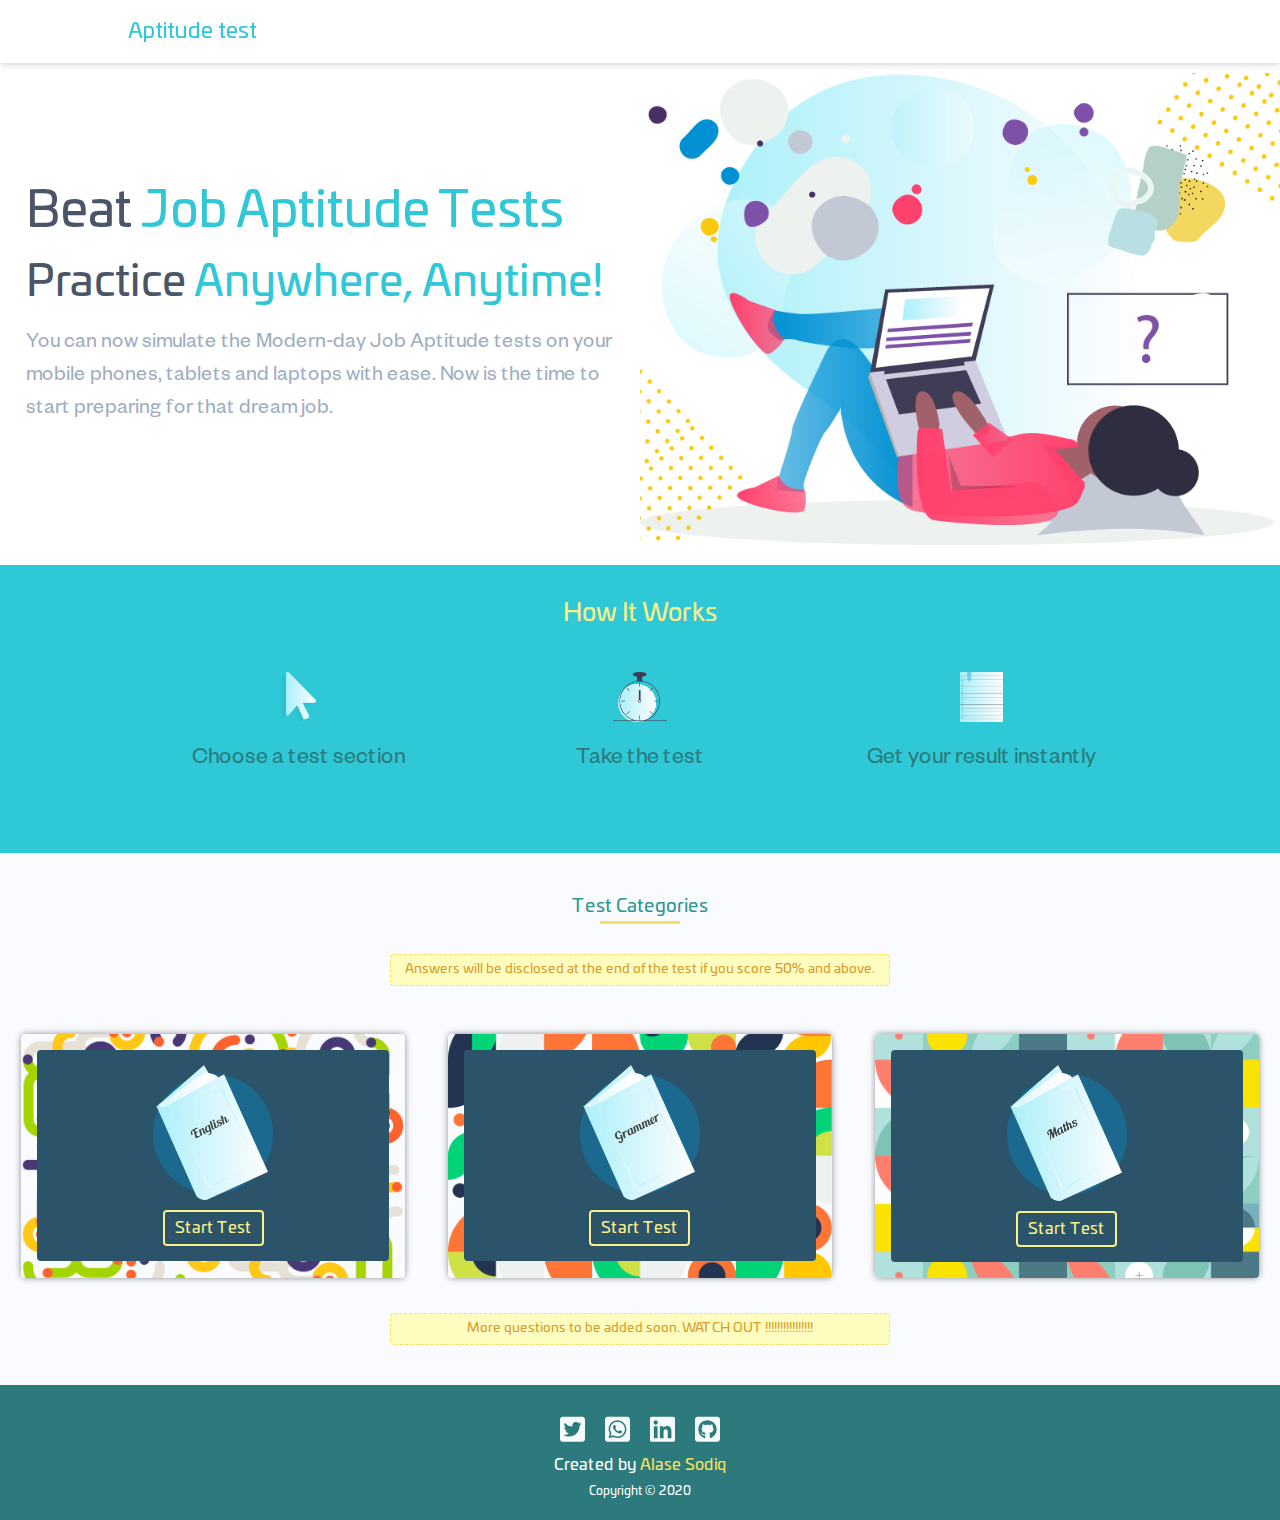
<file: index.html>
<!DOCTYPE html>
<html lang="en">
<head>
  <!-- Global site tag (gtag.js) - Google Analytics -->
  <script async src="https://www.googletagmanager.com/gtag/js?id=UA-166035897-3"></script>
  <script>
    window.dataLayer = window.dataLayer || [];
    function gtag(){dataLayer.push(arguments);}
    gtag('js', new Date());

    gtag('config', 'UA-166035897-3');
  </script>
  <meta charset="UTF-8">
  <meta name="viewport" content="width=device-width, initial-scale=1.0">
  <link rel="stylesheet" href="css/home.css">
  <title>Aptitude Test Simulator</title>
</head>
<body>
  <nav class="navigation">
    <div class="container">
      <a href="index.html" class="nath-link">
        <h1 class="nathairdiva">Aptitude test</h1>
      </a>
    </div>
  </nav>

  <main>
    <section class="hero-section">
      <div class="container">
        <div class="flex-cont">
          <div class="left">
            <h1 class="left-title">Beat <span class="lts">Job Aptitude Tests</span></h1>
            <h3 class="left-subtitle">Practice <span class="lts">Anywhere, Anytime!</span></h3>
            <p class="left-content">You can now simulate the Modern-day Job Aptitude tests on your mobile phones, tablets and laptops with ease. Now is the time to start preparing for that dream job. </p>
          </div>
          <div class="right">
            <img src="images/qui.png" alt="">
          </div>
        </div>
      </div>
    </section>
    <section class="howit">
      <h3 class="howit-title">How It Works</h3>
      <div class="flex-c">
        
        <div class="ind">
          <img src="images/curs.png" alt="">
          <h2 class="ind-title">Choose a test section</h2>
         
        </div>
        <div class="ind">
          <img src="images/time.png" alt="">
          <h2 class="ind-title">Take the test</h2>
          
        </div>
        <div class="ind">
          <img src="images/res.png" alt="">
          <h2 class="ind-title">Get your result instantly</h2>
          
        </div>
      </div>
    </section>
    <section class="howitt">
      <h3 class="test-cat">Test Categories</h3>
      <div class="line"></div>
      
      <div class="more">
        <h5 class="more-content">Answers will be disclosed at the end of the test if you score 50% and above.</h5>
      </div>
      </br>
      </br>
      <div class="flex-c">
        <div class="ind-wrap1">
          <div class="ind">
            <img src="images/eng.png" alt="">
            <!-- <h2 class="ind-title">English</h2> -->
            <a href="./english.html" class="ind-link">Start Test</a>
          </div>
          
        </div>
        <div class="ind-wrap2">
          
          <div class="ind">
            <img src="images/gram.png" alt="">
            <!-- <h2 class="ind-title">Grammer</h2> -->
            <a href="./grammer.html" class="ind-link">Start Test</a>
          </div>
        </div>
        <div class="ind-wrap3">

          <div class="ind">
            <img src="images/maths.png" alt="">
            <!-- <h2 class="ind-title">Mathematics</h2> -->
            <a href="./maths.html" class="ind-link">Start Test</a>
          </div>
        </div>
      </div>
      <div class="more">
        <h5 class="more-content">More questions to be added soon.  WATCH OUT !!!!!!!!!!!!!!!!</h5>
      </div>
    </section>
    <section class="footer">
      <div class="footer-socials">
        <ul class="footer-group">
          <a href="https://twitter.com/sodiqalase" class="list-link"><svg xmlns="http://www.w3.org/2000/svg" viewBox="0 0 448 512"><path fill="currentColor" d="M400 32H48C21.5 32 0 53.5 0 80v352c0 26.5 21.5 48 48 48h352c26.5 0 48-21.5 48-48V80c0-26.5-21.5-48-48-48zm-48.9 158.8c.2 2.8.2 5.7.2 8.5 0 86.7-66 186.6-186.6 186.6-37.2 0-71.7-10.8-100.7-29.4 5.3.6 10.4.8 15.8.8 30.7 0 58.9-10.4 81.4-28-28.8-.6-53-19.5-61.3-45.5 10.1 1.5 19.2 1.5 29.6-1.2-30-6.1-52.5-32.5-52.5-64.4v-.8c8.7 4.9 18.9 7.9 29.6 8.3a65.447 65.447 0 0 1-29.2-54.6c0-12.2 3.2-23.4 8.9-33.1 32.3 39.8 80.8 65.8 135.2 68.6-9.3-44.5 24-80.6 64-80.6 18.9 0 35.9 7.9 47.9 20.7 14.8-2.8 29-8.3 41.6-15.8-4.9 15.2-15.2 28-28.8 36.1 13.2-1.4 26-5.1 37.8-10.2-8.9 13.1-20.1 24.7-32.9 34z"/></svg></a>
          <a href="https://wa.me/2348136021545" class="list-link"><svg xmlns="http://www.w3.org/2000/svg" viewBox="0 0 448 512"><path fill="currentColor" d="M224 122.8c-72.7 0-131.8 59.1-131.9 131.8 0 24.9 7 49.2 20.2 70.1l3.1 5-13.3 48.6 49.9-13.1 4.8 2.9c20.2 12 43.4 18.4 67.1 18.4h.1c72.6 0 133.3-59.1 133.3-131.8 0-35.2-15.2-68.3-40.1-93.2-25-25-58-38.7-93.2-38.7zm77.5 188.4c-3.3 9.3-19.1 17.7-26.7 18.8-12.6 1.9-22.4.9-47.5-9.9-39.7-17.2-65.7-57.2-67.7-59.8-2-2.6-16.2-21.5-16.2-41s10.2-29.1 13.9-33.1c3.6-4 7.9-5 10.6-5 2.6 0 5.3 0 7.6.1 2.4.1 5.7-.9 8.9 6.8 3.3 7.9 11.2 27.4 12.2 29.4s1.7 4.3.3 6.9c-7.6 15.2-15.7 14.6-11.6 21.6 15.3 26.3 30.6 35.4 53.9 47.1 4 2 6.3 1.7 8.6-1 2.3-2.6 9.9-11.6 12.5-15.5 2.6-4 5.3-3.3 8.9-2 3.6 1.3 23.1 10.9 27.1 12.9s6.6 3 7.6 4.6c.9 1.9.9 9.9-2.4 19.1zM400 32H48C21.5 32 0 53.5 0 80v352c0 26.5 21.5 48 48 48h352c26.5 0 48-21.5 48-48V80c0-26.5-21.5-48-48-48zM223.9 413.2c-26.6 0-52.7-6.7-75.8-19.3L64 416l22.5-82.2c-13.9-24-21.2-51.3-21.2-79.3C65.4 167.1 136.5 96 223.9 96c42.4 0 82.2 16.5 112.2 46.5 29.9 30 47.9 69.8 47.9 112.2 0 87.4-72.7 158.5-160.1 158.5z"/></svg></a>          
          <a href="https://linkedin.com/in/sodiqalase" class="list-link"><svg xmlns="http://www.w3.org/2000/svg" viewBox="0 0 448 512"><path fill="currentColor" d="M416 32H31.9C14.3 32 0 46.5 0 64.3v383.4C0 465.5 14.3 480 31.9 480H416c17.6 0 32-14.5 32-32.3V64.3c0-17.8-14.4-32.3-32-32.3zM135.4 416H69V202.2h66.5V416zm-33.2-243c-21.3 0-38.5-17.3-38.5-38.5S80.9 96 102.2 96c21.2 0 38.5 17.3 38.5 38.5 0 21.3-17.2 38.5-38.5 38.5zm282.1 243h-66.4V312c0-24.8-.5-56.7-34.5-56.7-34.6 0-39.9 27-39.9 54.9V416h-66.4V202.2h63.7v29.2h.9c8.9-16.8 30.6-34.5 62.9-34.5 67.2 0 79.7 44.3 79.7 101.9V416z"/></svg></a>          
          <a href="https://github.com/sodiqalase" class="list-link"><svg xmlns="http://www.w3.org/2000/svg" viewBox="0 0 448 512"><path fill="currentColor" d="M400 32H48C21.5 32 0 53.5 0 80v352c0 26.5 21.5 48 48 48h352c26.5 0 48-21.5 48-48V80c0-26.5-21.5-48-48-48zM277.3 415.7c-8.4 1.5-11.5-3.7-11.5-8 0-5.4.2-33 .2-55.3 0-15.6-5.2-25.5-11.3-30.7 37-4.1 76-9.2 76-73.1 0-18.2-6.5-27.3-17.1-39 1.7-4.3 7.4-22-1.7-45-13.9-4.3-45.7 17.9-45.7 17.9-13.2-3.7-27.5-5.6-41.6-5.6-14.1 0-28.4 1.9-41.6 5.6 0 0-31.8-22.2-45.7-17.9-9.1 22.9-3.5 40.6-1.7 45-10.6 11.7-15.6 20.8-15.6 39 0 63.6 37.3 69 74.3 73.1-4.8 4.3-9.1 11.7-10.6 22.3-9.5 4.3-33.8 11.7-48.3-13.9-9.1-15.8-25.5-17.1-25.5-17.1-16.2-.2-1.1 10.2-1.1 10.2 10.8 5 18.4 24.2 18.4 24.2 9.7 29.7 56.1 19.7 56.1 19.7 0 13.9.2 36.5.2 40.6 0 4.3-3 9.5-11.5 8-66-22.1-112.2-84.9-112.2-158.3 0-91.8 70.2-161.5 162-161.5S388 165.6 388 257.4c.1 73.4-44.7 136.3-110.7 158.3zm-98.1-61.1c-1.9.4-3.7-.4-3.9-1.7-.2-1.5 1.1-2.8 3-3.2 1.9-.2 3.7.6 3.9 1.9.3 1.3-1 2.6-3 3zm-9.5-.9c0 1.3-1.5 2.4-3.5 2.4-2.2.2-3.7-.9-3.7-2.4 0-1.3 1.5-2.4 3.5-2.4 1.9-.2 3.7.9 3.7 2.4zm-13.7-1.1c-.4 1.3-2.4 1.9-4.1 1.3-1.9-.4-3.2-1.9-2.8-3.2.4-1.3 2.4-1.9 4.1-1.5 2 .6 3.3 2.1 2.8 3.4zm-12.3-5.4c-.9 1.1-2.8.9-4.3-.6-1.5-1.3-1.9-3.2-.9-4.1.9-1.1 2.8-.9 4.3.6 1.3 1.3 1.8 3.3.9 4.1zm-9.1-9.1c-.9.6-2.6 0-3.7-1.5s-1.1-3.2 0-3.9c1.1-.9 2.8-.2 3.7 1.3 1.1 1.5 1.1 3.3 0 4.1zm-6.5-9.7c-.9.9-2.4.4-3.5-.6-1.1-1.3-1.3-2.8-.4-3.5.9-.9 2.4-.4 3.5.6 1.1 1.3 1.3 2.8.4 3.5zm-6.7-7.4c-.4.9-1.7 1.1-2.8.4-1.3-.6-1.9-1.7-1.5-2.6.4-.6 1.5-.9 2.8-.4 1.3.7 1.9 1.8 1.5 2.6z"/></svg></a>
          
        </ul>
      </div>
      <h5 class="footer-label">Created by <span class="mname">Alase Sodiq</span></h5>
      <p class="footer-copy">Copyright &copy; 2020</p>
    </section>
  </main>
  
</body>
</html>
</file>
<file: css/home.css>
@charset "UTF-8";
* {
  padding: 0;
  margin: 0;
  box-sizing: border-box; }

*::before,
*::after {
  box-sizing: inherit; }

html, body {
  font-family: -apple-system, BlinkMacSystemFont, "Segoe UI", Roboto, "Helvetica Neue", Arial, "Noto Sans", sans-serif, "Apple Color Emoji", "Segoe UI Emoji", "Segoe UI Symbol", "Noto Color Emoji";
  line-height: 1.5; }

li, ul, ol {
  list-style: none; }

a {
  text-decoration: none;
  color: inherit; }

table {
  border-collapse: collapse; }

code,
kbd,
samp {
  font-family: monospace, monospace;
  font-size: 1em; }

abbr[title] {
  border-bottom: none;
  text-decoration: underline;
  -webkit-text-decoration: underline dotted;
    -webkit-text-decoration-text-decoration: underline dotted; }

button,
[type="button"],
[type="reset"],
[type="submit"] {
  -webkit-appearance: button; }

button::-moz-focus-inner,
[type="button"]::-moz-focus-inner,
[type="reset"]::-moz-focus-inner,
[type="submit"]::-moz-focus-inne {
  border-style: none;
  padding: 0; }

button:-moz-focusring,
[type="button"]:-moz-focusring,
[type="reset"]:-moz-focusring,
[type="submit"]:-moz-focusring {
  outline: 1px dotted ButtonText; }

[type="number"]::-webkit-inner-spin-button,
[type="number"]::-webkit-outer-spin-button {
  height: auto; }

::-webkit-file-upload-button {
  -webkit-appearance: button;
  font: inherit; }

[type="search"]::-webkit-search-decoration {
  -webkit-appearance: none; }

[type="search"]::-webkit-search-decoration {
  -webkit-appearance: none; }

input::-webkit-input-placeholder, textarea::-webkit-input-placeholder {
  color: #a0aec0; }

input::-moz-placeholder, textarea::-moz-placeholder {
  color: #a0aec0; }

input:-ms-input-placeholder, textarea:-ms-input-placeholder {
  color: #a0aec0; }

input::-ms-input-placeholder, textarea::-ms-input-placeholder {
  color: #a0aec0; }

input::placeholder, textarea::placeholder {
  color: #a0aec0; }

img,
svg,
video,
canvas,
audio,
iframe,
embed,
object {
  display: block;
  vertical-align: middle; }

@font-face {
  font-family: "Light";
  src: url("../fonts/FoundersGrotesk-Regular.woff2") format("woff2");
  font-weight: bold;
  font-style: normal; }
@font-face {
  font-family: "Header";
  src: url("../fonts/UniviaPro-Regular.woff") format("woff");
  font-weight: bold;
  font-style: normal; }
@font-face {
  font-family: "Question";
  src: url("../fonts/CircularAir-Book.woff2") format("woff2");
  font-weight: bold;
  font-style: normal; }
body {
  width: 100%; }

.navigation {
  z-index: 10;
  position: sticky;
  top: 0;
  left: 0;
  right: 0;
  background: #fff;
  padding: 15px 0;
  box-shadow: 0 4px 6px -1px rgba(0, 0, 0, 0.1), 0 2px 4px -1px rgba(0, 0, 0, 0.06); }
  .navigation .container {
    max-width: 80vw;
    margin: 0 auto;
    display: flex;
    align-items: center; }
    .navigation .container .nath-link .nathairdiva {
      font-family: "Header";
      color: #30c8d6;
      font-size: 22px; }

.hero-section {
  max-width: 1440px;
  margin-top: 10px; }
  .hero-section .container .flex-cont {
    display: flex; }
    .hero-section .container .flex-cont .left {
      color: #4a5568;
      margin-top: 8%;
      padding: 0 2%;
      flex-basis: 50%;
      font-family: "Header"; }
      .hero-section .container .flex-cont .left .left-title {
        font-size: 50px; }
        .hero-section .container .flex-cont .left .left-title .lts {
          color: #30c8d6; }
      .hero-section .container .flex-cont .left .left-subtitle {
        font-size: 44px; }
        .hero-section .container .flex-cont .left .left-subtitle .lts {
          color: #30c8d6; }
      .hero-section .container .flex-cont .left .left-content {
        color: #a0aec0;
        margin-top: 7px;
        font-family: "Light";
        font-size: 22px; }
    .hero-section .container .flex-cont .right {
      flex-basis: 50%; }
      .hero-section .container .flex-cont .right img {
        width: 100%; }

.howit {
  color: #2c7a7b;
  background: #2ec8d6;
  margin: 0 auto;
  font-family: "Light";
  margin-top: 20px;
  max-width: 100%;
  padding: 50px 0;
  padding-top: 30px; }
  .howit .howit-title {
    font-family: "Header";
    font-size: 25px;
    text-align: center;
    color: #faf089;
    margin-bottom: 40px; }
  .howit .flex-c {
    max-width: 80%;
    margin: 0 auto;
    display: flex;
    justify-content: space-between; }
    .howit .flex-c .ind {
      flex: 40%;
      text-align: center;
      margin-bottom: 30px; }
      .howit .flex-c .ind img {
        position: relative;
        margin: 0 auto;
        width: auto;
        height: 50px;
        margin-bottom: 15px; }

.howitt {
  background: #f9fbfe;
  margin: 0 auto;
  padding: 40px 0;
  max-width: 100%; }
  .howitt .test-cat {
    color: #319795;
    font-family: "Header";
    text-align: center;
    display: block; }
  .howitt .line {
    height: 3px;
    width: 80px;
    background: #f6e05e;
    margin: 0 auto;
    margin-bottom: 30px; }
  .howitt .flex-c {
    width: 100%;
    margin: 0 auto;
    display: flex;
    justify-content: space-around; }
    .howitt .flex-c .ind-wrap1, .howitt .flex-c .ind-wrap2, .howitt .flex-c .ind-wrap3 {
      box-shadow: 0 0px 8px -1px rgba(0, 0, 0, 0.3), 0 0px 6px -1px rgba(0, 0, 0, 0.3);
      flex-basis: 30%;
      margin-bottom: 15px;
      padding: 16px;
      border-radius: 4px; }
      .howitt .flex-c .ind-wrap1 .ind, .howitt .flex-c .ind-wrap2 .ind, .howitt .flex-c .ind-wrap3 .ind {
        background: #2b546a;
        border-radius: 4px;
        z-index: 4;
        padding: 15px 0;
        flex-basis: 30%;
        text-align: center; }
        .howitt .flex-c .ind-wrap1 .ind img, .howitt .flex-c .ind-wrap2 .ind img, .howitt .flex-c .ind-wrap3 .ind img {
          position: relative;
          margin: 0 auto;
          width: 120px; }
        .howitt .flex-c .ind-wrap1 .ind .ind-link, .howitt .flex-c .ind-wrap2 .ind .ind-link, .howitt .flex-c .ind-wrap3 .ind .ind-link {
          font-family: "Header";
          margin-top: 10px;
          display: inline-block;
          padding: 4px 10px;
          color: #faf089;
          border-radius: 4px;
          border: 2px solid #faf089; }
          .howitt .flex-c .ind-wrap1 .ind .ind-link:hover, .howitt .flex-c .ind-wrap2 .ind .ind-link:hover, .howitt .flex-c .ind-wrap3 .ind .ind-link:hover {
            border: 2px solid #ecc94b;
            background: #ecc94b;
            color: #fff; }
    .howitt .flex-c .ind-wrap1 {
      background: url("../images/Aare.png") no-repeat center center/cover; }
    .howitt .flex-c .ind-wrap2 {
      background: url("../images/Rho¦éne.png") no-repeat center center/cover; }
    .howitt .flex-c .ind-wrap3 {
      background: url("../images/Reuss.png") no-repeat center center/cover; }
  .howitt .more {
    padding: 5px 0;
    margin: 0 auto;
    max-width: 500px;
    text-align: center;
    border-style: dashed;
    border-width: 1px;
    border-radius: 4px;
    border-color: #f6e05e;
    margin-top: 20px;
    animation: blink 1.5s cubic-bezier(0.3509, 0, 0.6434, 1) infinite;
    background: #fefcbf; }
    .howitt .more .more-content {
      font-family: "Header";
      color: #d69e2e; }

@keyframes blink {
  from {
    opacity: 0; }
  to {
    opacity: 1; } }
.footer {
  padding: 30px 0;
  padding-bottom: 20px;
  text-align: center;
  color: #fff;
  font-family: "Header";
  background: #2c7a7b; }
  .footer .footer-socials {
    max-width: 160px;
    margin: 0 auto;
    margin-bottom: 10px; }
    .footer .footer-socials .footer-group {
      display: flex;
      justify-content: space-between; }
      .footer .footer-socials .footer-group .list-link {
        width: 25px; }
        .footer .footer-socials .footer-group .list-link svg {
          color: #f7fafc; }
          .footer .footer-socials .footer-group .list-link svg:hover {
            color: #f6e05e; }
  .footer .footer-label {
    font-size: 16px;
    margin-bottom: 5px; }
    .footer .footer-label .mname {
      color: #f6e05e; }
  .footer .footer-copy {
    font-size: 12px; }

@media (min-width: 1441px) {
  .navigation .container {
    max-width: 1390px !important; } }
@media (max-width: 1251px) {
  .left-title {
    font-size: 45px !important; }

  .left-subtitle {
    font-size: 41px !important; } }
@media (max-width: 1170px) {
  .left {
    flex-basis: 60% !important; }

  .right {
    flex-basis: 40%; } }
@media (max-width: 1063px) {
  .left {
    margin-top: 5% !important; }

  .left-title {
    font-size: 40px !important; }

  .left-subtitle {
    font-size: 35px !important; }

  .left-content {
    font-size: 20px !important; } }
@media (max-width: 911px) {
  .left-title {
    font-size: 35px !important; }

  .left-subtitle {
    font-size: 30px !important; }

  .left-content {
    font-size: 18px !important; } }
@media (max-width: 768px) {
  .flex-c {
    display: block !important; }
    .flex-c .ind-wrap1, .flex-c .ind-wrap2, .flex-c .ind-wrap3 {
      max-width: 60%;
      margin-left: auto;
      margin-right: auto;
      margin-bottom: 30px !important; }

  .nathairdiva {
    font-size: 16px !important; }

  .right {
    overflow: hidden;
    height: 50vw !important; }
    .right img {
      height: 100%;
      position: relative;
      width: auto !important;
      margin: 0 auto;
      object-fit: cover;
      border-radius: 4px; }

  .flex-cont {
    display: block !important; }

  .left {
    text-align: center;
    margin-left: auto;
    margin-right: auto;
    max-width: 85vw !important;
    margin-top: 5% !important;
    margin-bottom: 30px !important; }

  .left-title {
    font-size: 40px !important; }

  .left-subtitle {
    font-size: 35px !important; }

  .left-content {
    font-size: 20px !important; }

  .howit .flex-c {
    display: flex !important; } }
@media (max-width: 576px) {
  .left {
    margin-top: 30px !important; }

  .footer-label {
    font-size: 14px !important; }

  .howit-title {
    font-size: 22px !important; }

  .ind-title {
    font-size: 20px !important; }

  .right {
    overflow: hidden;
    height: auto !important; }
    .right img {
      height: 100%;
      position: relative;
      margin-right: auto;
      margin-left: auto;
      width: 80% !important; }

  .flex-cont, .flex-c {
    display: block !important; }

  .more {
    max-width: 95vw !important; }

  .left-title {
    font-size: 33px !important; }

  .left-subtitle {
    font-size: 28px !important; }

  .left-content {
    font-size: 16px !important; } }
@media (max-width: 500px) {
  .howit .flex-c {
    display: block !important; }

  .flex-c {
    display: block !important; }
    .flex-c .ind-wrap1, .flex-c .ind-wrap2, .flex-c .ind-wrap3 {
      max-width: 80% !important;
      margin-left: auto;
      margin-right: auto;
      margin-bottom: 30px !important; } }
@media (max-width: 460px) {
  .left-title {
    font-size: 28px !important; }

  .left-subtitle {
    font-size: 23px !important; }

  .left-content {
    font-size: 15px !important; } }
@media (max-width: 376px) {
  .left-title {
    font-size: 24px !important; }

  .left-subtitle {
    font-size: 19px !important; }

  .left-content {
    font-size: 14px !important; }

  .flex-c .ind-wrap1, .flex-c .ind-wrap2, .flex-c .ind-wrap3 {
    max-width: 90% !important;
    border-bottom: 1px solid #e2e8f0; } }

/*# sourceMappingURL=home.css.map */
</file>
